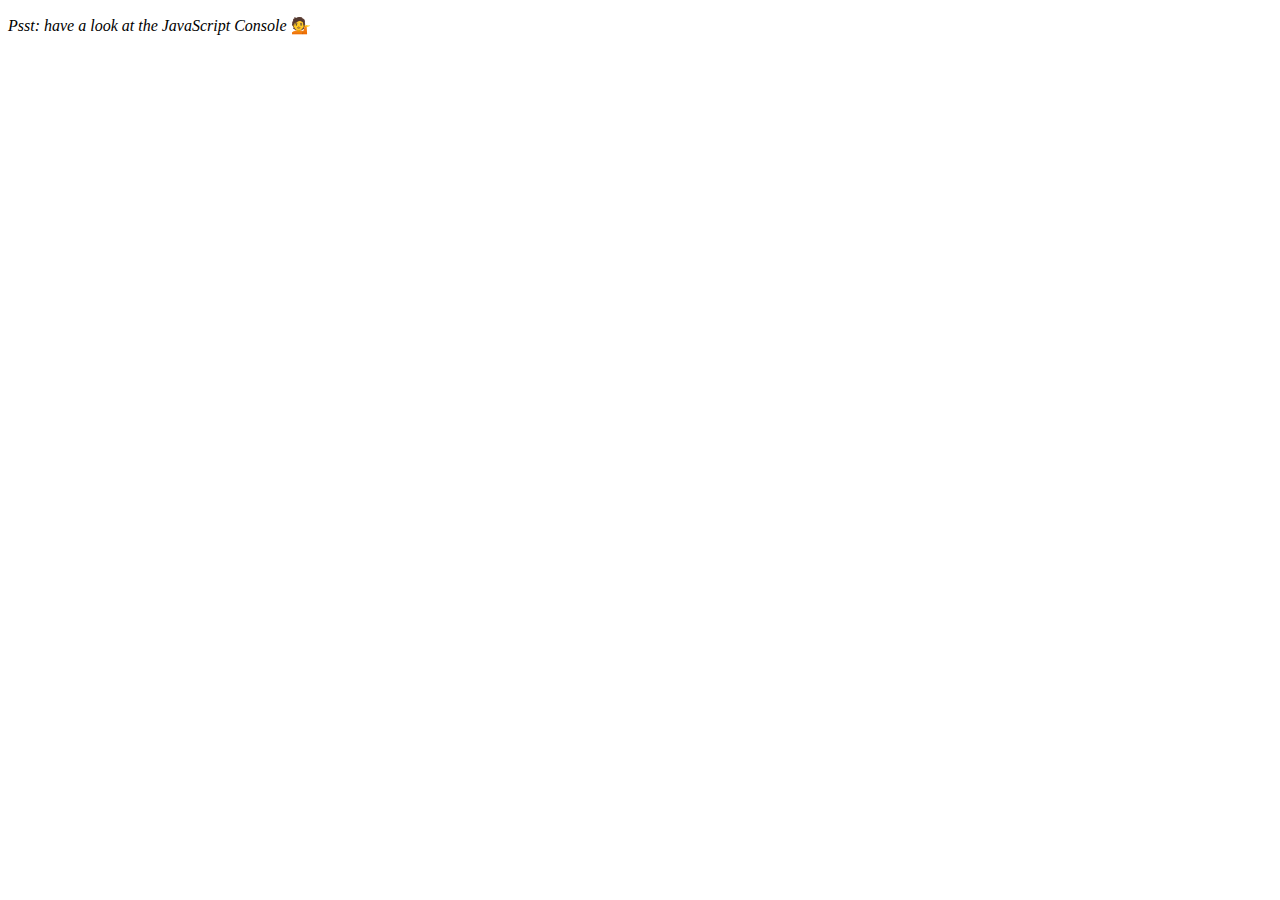
<file: 4. Array Cardio/index.html>
<!DOCTYPE html>
<html lang="en">
<head>
  <meta charset="UTF-8">
  <title>Array Cardio 💪</title>
</head>
<body>
  <p><em>Psst: have a look at the JavaScript Console</em> 💁</p>
  <script>
    // Get your shorts on - this is an array workout!
    // ## Array Cardio Day 1

    // Some data we can work with

    const inventors = [
      { first: 'Albert', last: 'Einstein', year: 1879, passed: 1955 },
      { first: 'Isaac', last: 'Newton', year: 1643, passed: 1727 },
      { first: 'Galileo', last: 'Galilei', year: 1564, passed: 1642 },
      { first: 'Marie', last: 'Curie', year: 1867, passed: 1934 },
      { first: 'Johannes', last: 'Kepler', year: 1571, passed: 1630 },
      { first: 'Nicolaus', last: 'Copernicus', year: 1473, passed: 1543 },
      { first: 'Max', last: 'Planck', year: 1858, passed: 1947 },
      { first: 'Katherine', last: 'Blodgett', year: 1898, passed: 1979 },
      { first: 'Ada', last: 'Lovelace', year: 1815, passed: 1852 },
      { first: 'Sarah E.', last: 'Goode', year: 1855, passed: 1905 },
      { first: 'Lise', last: 'Meitner', year: 1878, passed: 1968 },
      { first: 'Hanna', last: 'Hammarström', year: 1829, passed: 1909 }
    ];

    const people = [
      'Bernhard, Sandra', 'Bethea, Erin', 'Becker, Carl', 'Bentsen, Lloyd', 'Beckett, Samuel', 'Blake, William', 'Berger, Ric', 'Beddoes, Mick', 'Beethoven, Ludwig',
      'Belloc, Hilaire', 'Begin, Menachem', 'Bellow, Saul', 'Benchley, Robert', 'Blair, Robert', 'Benenson, Peter', 'Benjamin, Walter', 'Berlin, Irving',
      'Benn, Tony', 'Benson, Leana', 'Bent, Silas', 'Berle, Milton', 'Berry, Halle', 'Biko, Steve', 'Beck, Glenn', 'Bergman, Ingmar', 'Black, Elk', 'Berio, Luciano',
      'Berne, Eric', 'Berra, Yogi', 'Berry, Wendell', 'Bevan, Aneurin', 'Ben-Gurion, David', 'Bevel, Ken', 'Biden, Joseph', 'Bennington, Chester', 'Bierce, Ambrose',
      'Billings, Josh', 'Birrell, Augustine', 'Blair, Tony', 'Beecher, Henry', 'Biondo, Frank'
    ];
    
    // Array.prototype.filter()
    // 1. Filter the list of inventors for those who were born in the 1500's
  const fifteen = inventors.filter(inventor => inventor.year >= 1500 && inventor.year < 1600)
  console.log(fifteen)
  console.table(fifteen)

    // Array.prototype.map()
    // 2. Give us an array of the inventor first and last names
   

    // Array.prototype.sort()
    // 3. Sort the inventors by birthdate, oldest to youngest
    


    // Array.prototype.reduce()
    // 4. How many years did all the inventors live?
   

    // 5. Sort the inventors by years lived
   

    // 6. create a list of Boulevards in Paris that contain 'de' anywhere in the name
    // https://en.wikipedia.org/wiki/Category:Boulevards_in_Paris


    // 7. sort Exercise
    // Sort the people alphabetically by last name
   

    // 8. Reduce Exercise
    // Sum up the instances of each of these
   

  </script>
</body>
</html>
</file>
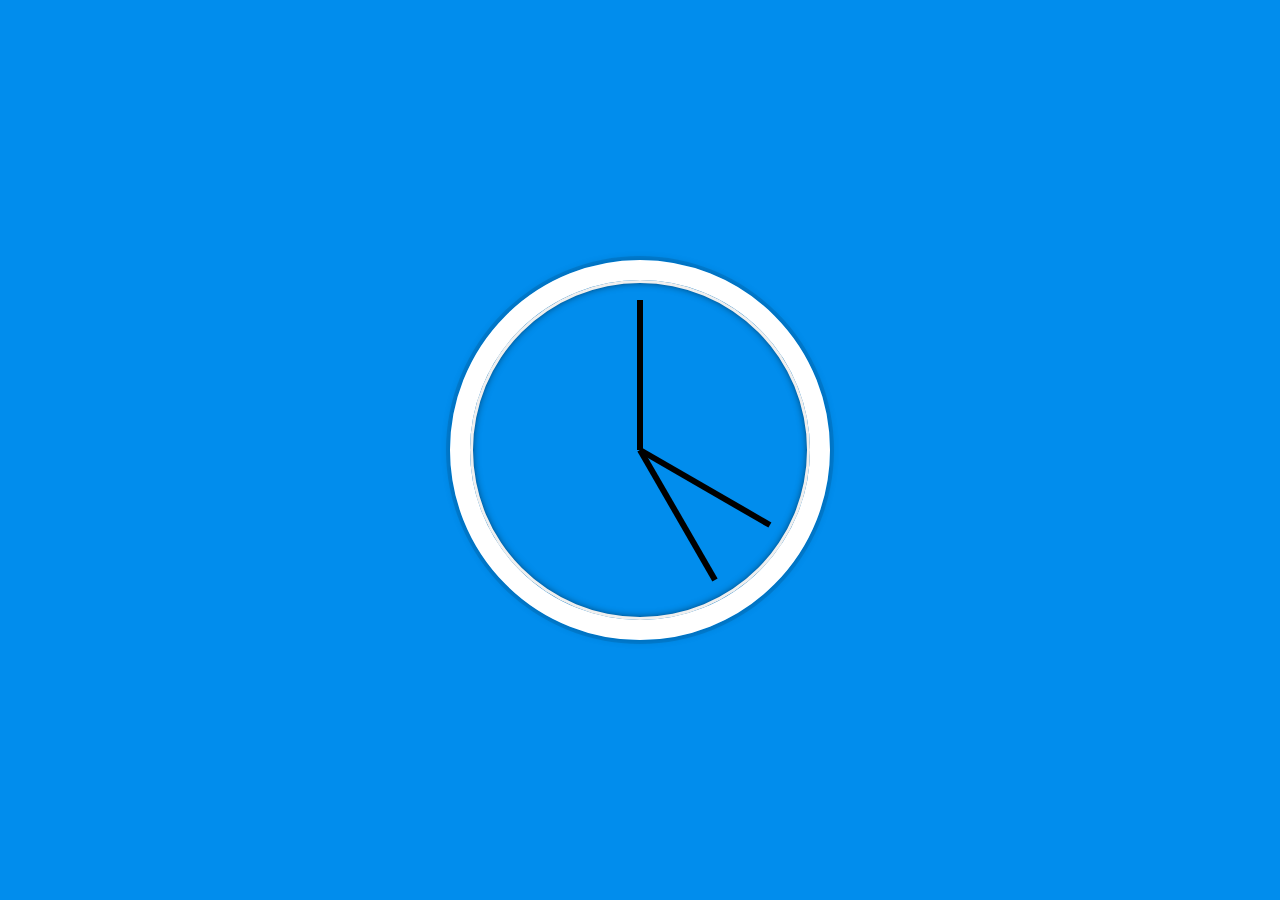
<file: 2. clock/clock.html>
<!DOCTYPE html>
<html lang="en">
<head>
    <meta charset="UTF-8">
    <meta http-equiv="X-UA-Compatible" content="IE=edge">
    <meta name="viewport" content="width=device-width, initial-scale=1.0">
    <title>Document</title>
    <link rel="stylesheet" href="clock.css">
</head>
<body>
    
<div class="clock">
    <div class = "clock-face">
        <div class="hand hour-hand"></div>
        <div class="hand min-hand"></div>
        <div class="hand second-hand"></div>
    </div>
</div>

<script src="clock.js"></script>
</body>
</html>
</file>
<file: 2. clock/clock.css>
html {
    background: #018DED url(https://unsplash.it/1500/1000?image=881&blur=5);
    background-size: cover;
    font-family: 'helvetica neue';
    text-align: center;
    font-size: 10px;
  }

  body {
    margin: 0;
    font-size: 2rem;
    display: flex;
    flex: 1;
    min-height: 100vh;
    align-items: center;
  }

  .clock {
    width: 30rem;
    height: 30rem;
    border: 20px solid white;
    border-radius: 50%;
    margin: 50px auto;
    position: relative;
    padding: 2rem;
    box-shadow:
      0 0 0 4px rgba(0,0,0,0.1),
      inset 0 0 0 3px #EFEFEF,
      inset 0 0 10px black,
      0 0 10px rgba(0,0,0,0.2);
  }

  .clock-face {
    position: relative;
    width: 100%;
    height: 100%;
    transform: translateY(-3px); /* account for the height of the clock hands */
  }

  .hand {
    width: 50%;
    height: 6px;
    background: black;
    position: absolute;
    top: 50%;
    transform-origin: 100%;
    transform: rotate(90deg);
    transition: all 0.05s;
    transition-timing-function: cubic-bezier(0.1, 2.7, 0.58, 1);
  }
</file>
